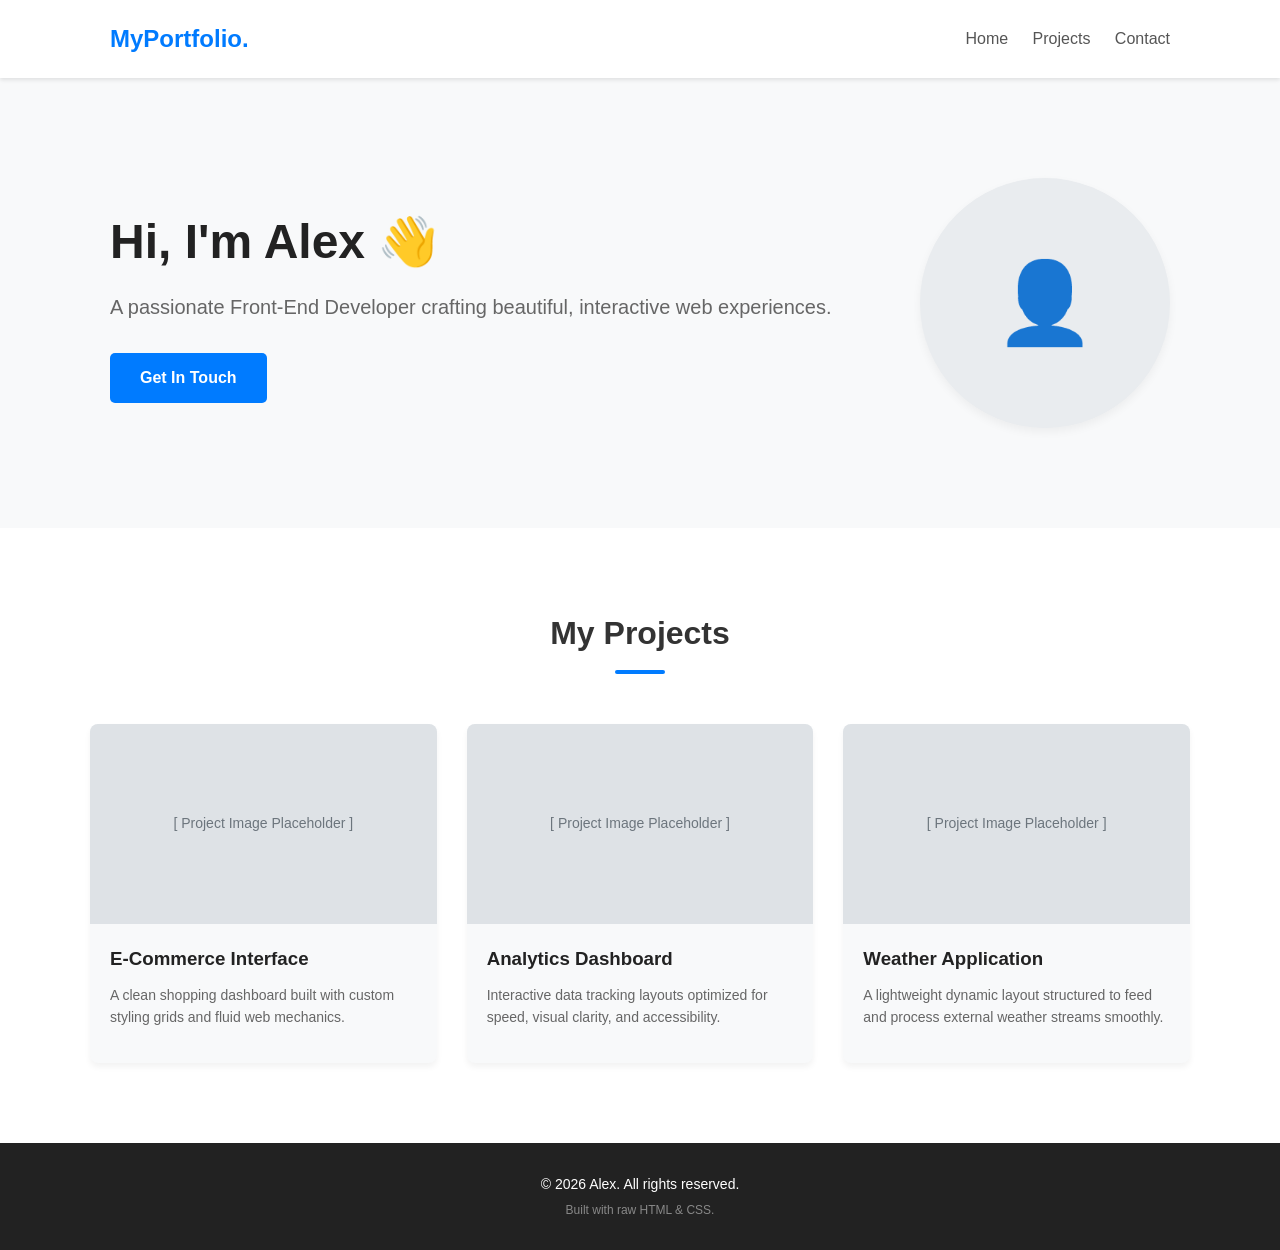
<file: index.html>
<!DOCTYPE html>
<html lang="en">
<head>
    <meta charset="UTF-8">
    <meta name="viewport" content="width=device-width, initial-scale=1.0">
    <meta http-equiv="refresh" content="0; url=html/login.html">
    <title>portfolio</title>
</head>
<body>
   
</body>
</html>
</file>
<file: css/log.css>
/* Global Styles & Reset */
* {
    margin: 0;
    padding: 0;
    box-sizing: border-box;
    font-family: 'Segoe UI', Tahoma, Geneva, Verdana, sans-serif;
}

body {
    background-color: #f8f9fa;
    color: #333333;
    line-height: 1.6;
}

/* Navigation Bar */
header {
    background-color: #ffffff;
    box-shadow: 0 2px 4px rgba(0,0,0,0.1);
    position: sticky;
    top: 0;
    z-index: 100;
}

.nav-container {
    max-width: 1100px;
    margin: 0 auto;
    display: flex;
    justify-content: space-between;
    align-items: center;
    padding: 20px;
}

.logo {
    font-size: 24px;
    font-weight: bold;
    color: #007bff;
}

nav a {
    text-decoration: none;
    color: #555555;
    margin-left: 20px;
    font-weight: 500;
    transition: color 0.3s;
}

nav a:hover {
    color: #007bff;
}

/* Hero Section */
.hero {
    max-width: 1100px;
    margin: 0 auto;
    padding: 100px 20px;
    display: flex;
    align-items: center;
    justify-content: space-between;
    gap: 50px;
}

.hero-content h1 {
    font-size: 48px;
    margin-bottom: 10px;
    color: #222222;
}

.hero-content p {
    font-size: 20px;
    color: #666666;
    margin-bottom: 30px;
}

.btn {
    display: inline-block;
    background-color: #007bff;
    color: #ffffff;
    padding: 12px 30px;
    border-radius: 5px;
    text-decoration: none;
    font-weight: 600;
    transition: background-color 0.3s;
}

.btn:hover {
    background-color: #0056b3;
}

.hero-avatar {
    width: 250px;
    height: 250px;
    background-color: #e9ecef;
    border-radius: 50%;
    display: flex;
    align-items: center;
    justify-content: center;
    font-size: 80px;
    color: #adb5bd;
    box-shadow: 0 4px 10px rgba(0,0,0,0.05);
}

/* Portfolio Projects Section */
.portfolio-section {
    background-color: #ffffff;
    padding: 80px 20px;
}

.container {
    max-width: 1100px;
    margin: 0 auto;
}

.section-title {
    text-align: center;
    font-size: 32px;
    margin-bottom: 50px;
    position: relative;
}

.section-title::after {
    content: '';
    display: block;
    width: 50px;
    height: 4px;
    background-color: #007bff;
    margin: 10px auto 0;
    border-radius: 2px;
}

.projects-grid {
    display: grid;
    grid-template-columns: repeat(auto-fit, minmax(300px, 1fr));
    gap: 30px;
}

.project-card {
    background-color: #f8f9fa;
    border-radius: 8px;
    overflow: hidden;
    box-shadow: 0 4px 6px rgba(0,0,0,0.05);
    transition: transform 0.3s;
}

.project-card:hover {
    transform: translateY(-5px);
}

.project-img {
    height: 200px;
    background-color: #dee2e6;
    display: flex;
    align-items: center;
    justify-content: center;
    color: #6c757d;
    font-size: 14px;
}

.project-info {
    padding: 20px;
}

.project-info h3 {
    margin-bottom: 10px;
    color: #222222;
}

.project-info p {
    color: #666666;
    font-size: 14px;
    margin-bottom: 15px;
}

/* Footer Section */
footer {
    background-color: #222222;
    color: #ffffff;
    text-align: center;
    padding: 30px 20px;
    font-size: 14px;
}

.footer-subtext {
    color: #888888;
    font-size: 12px;
    margin-top: 5px;
}

/* Responsive Layout Optimization */
@media (max-width: 768px) {
    .hero {
        flex-direction: column-reverse;
        text-align: center;
        padding: 60px 20px;
    }
    .nav-container {
        flex-direction: column;
        gap: 15px;
    }
    nav a {
        margin: 0 10px;
    }
}
</file>
